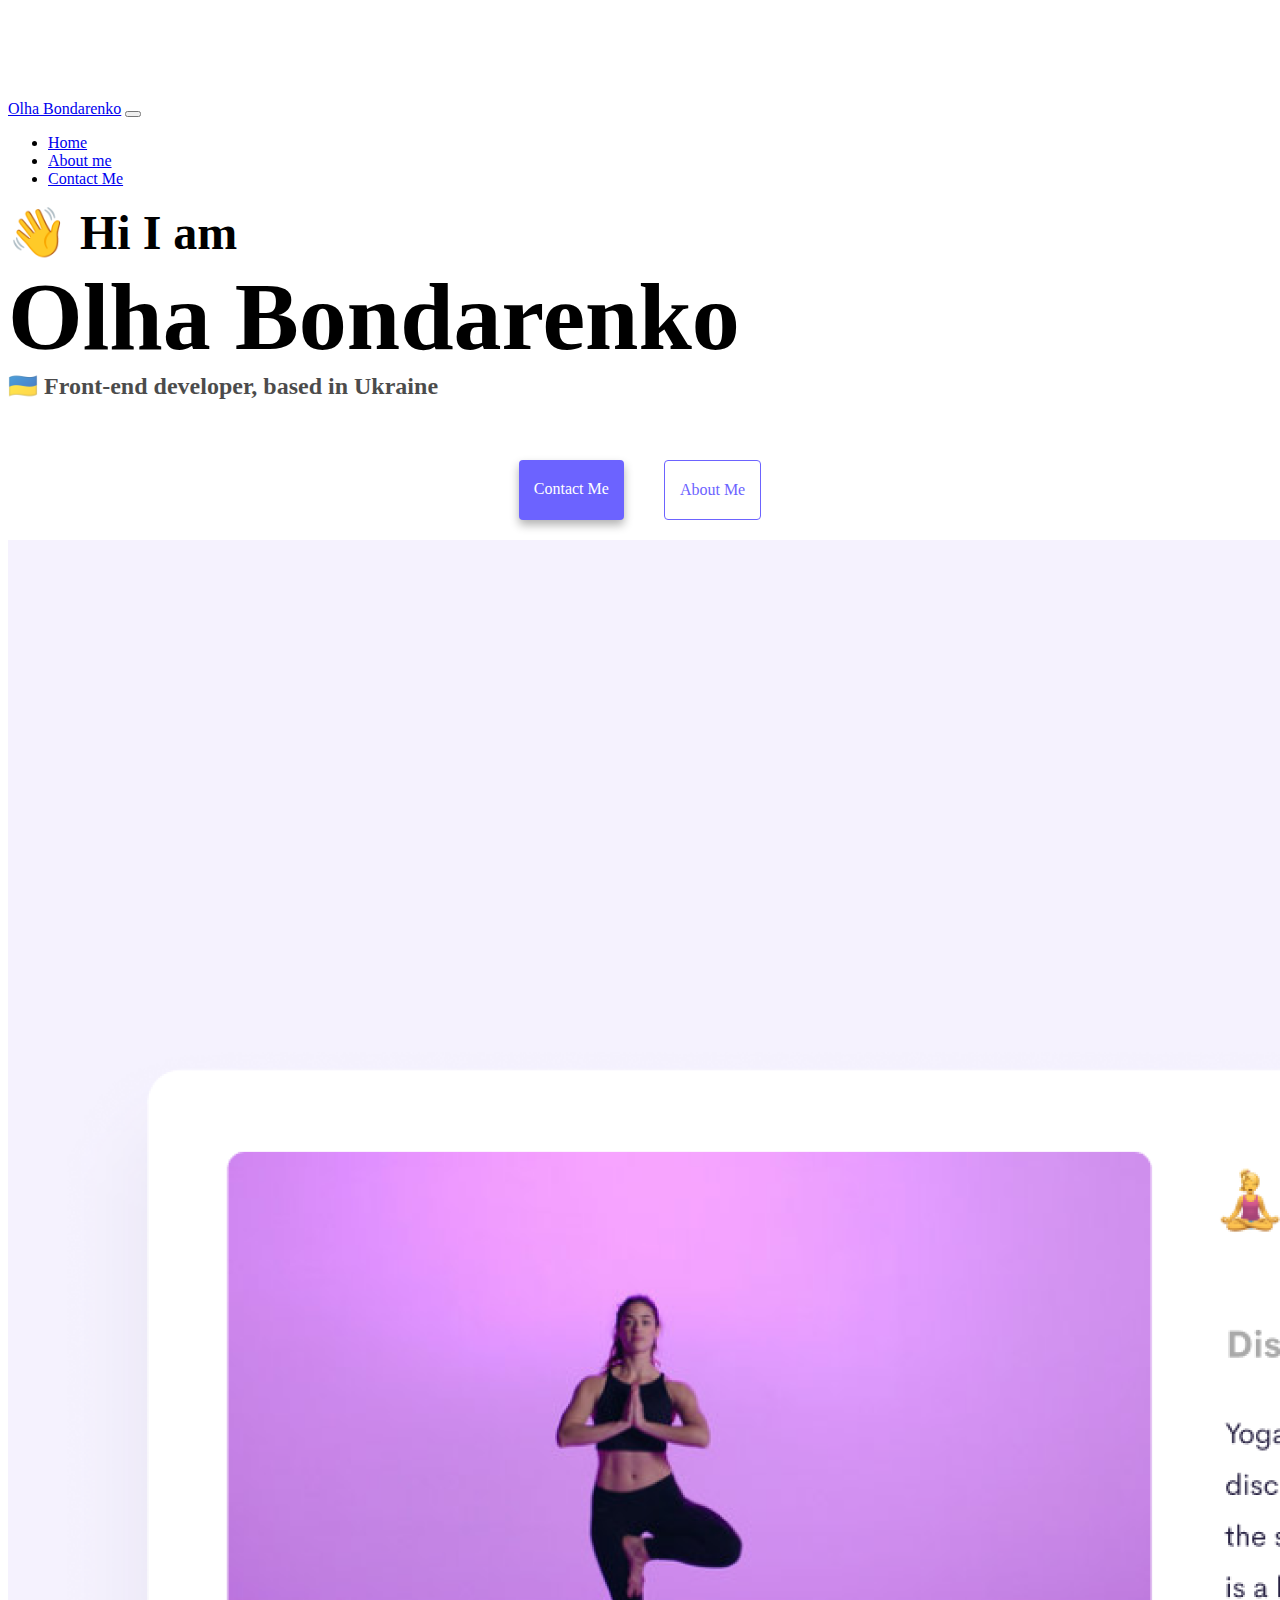
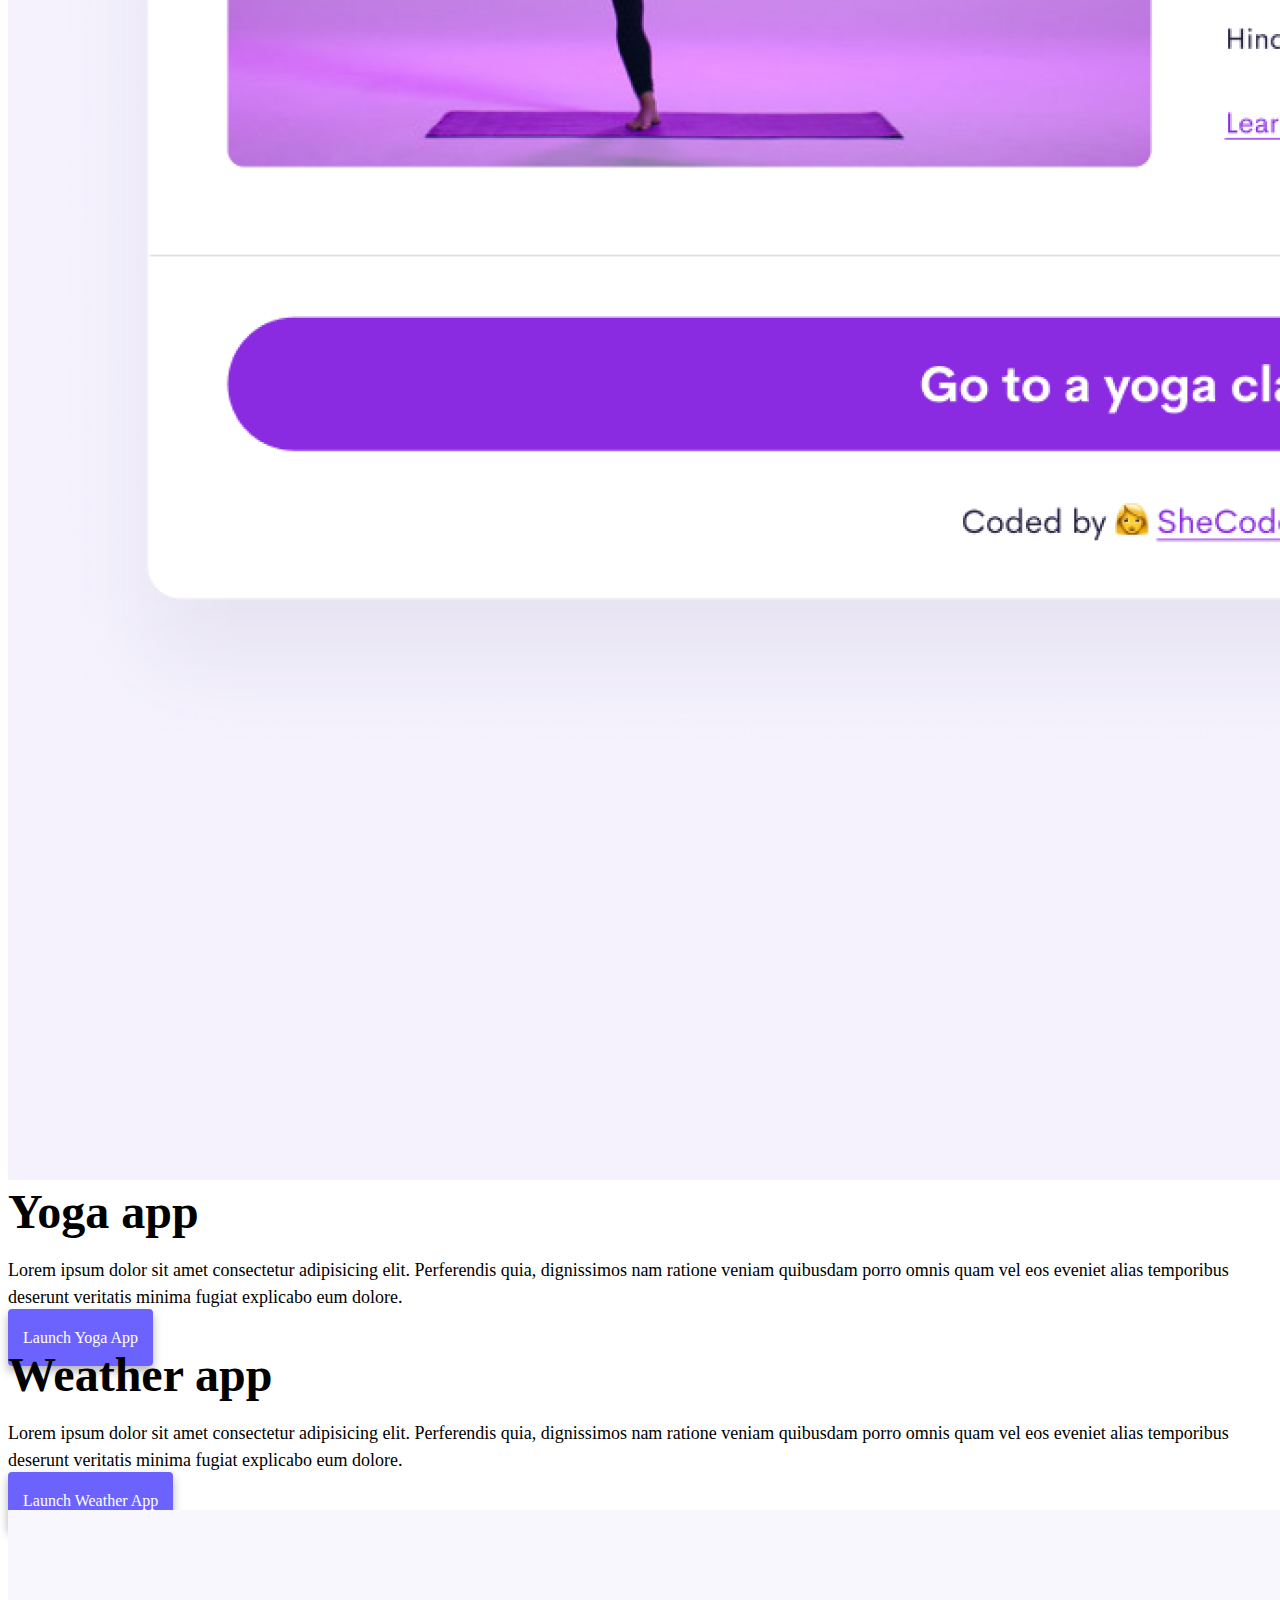
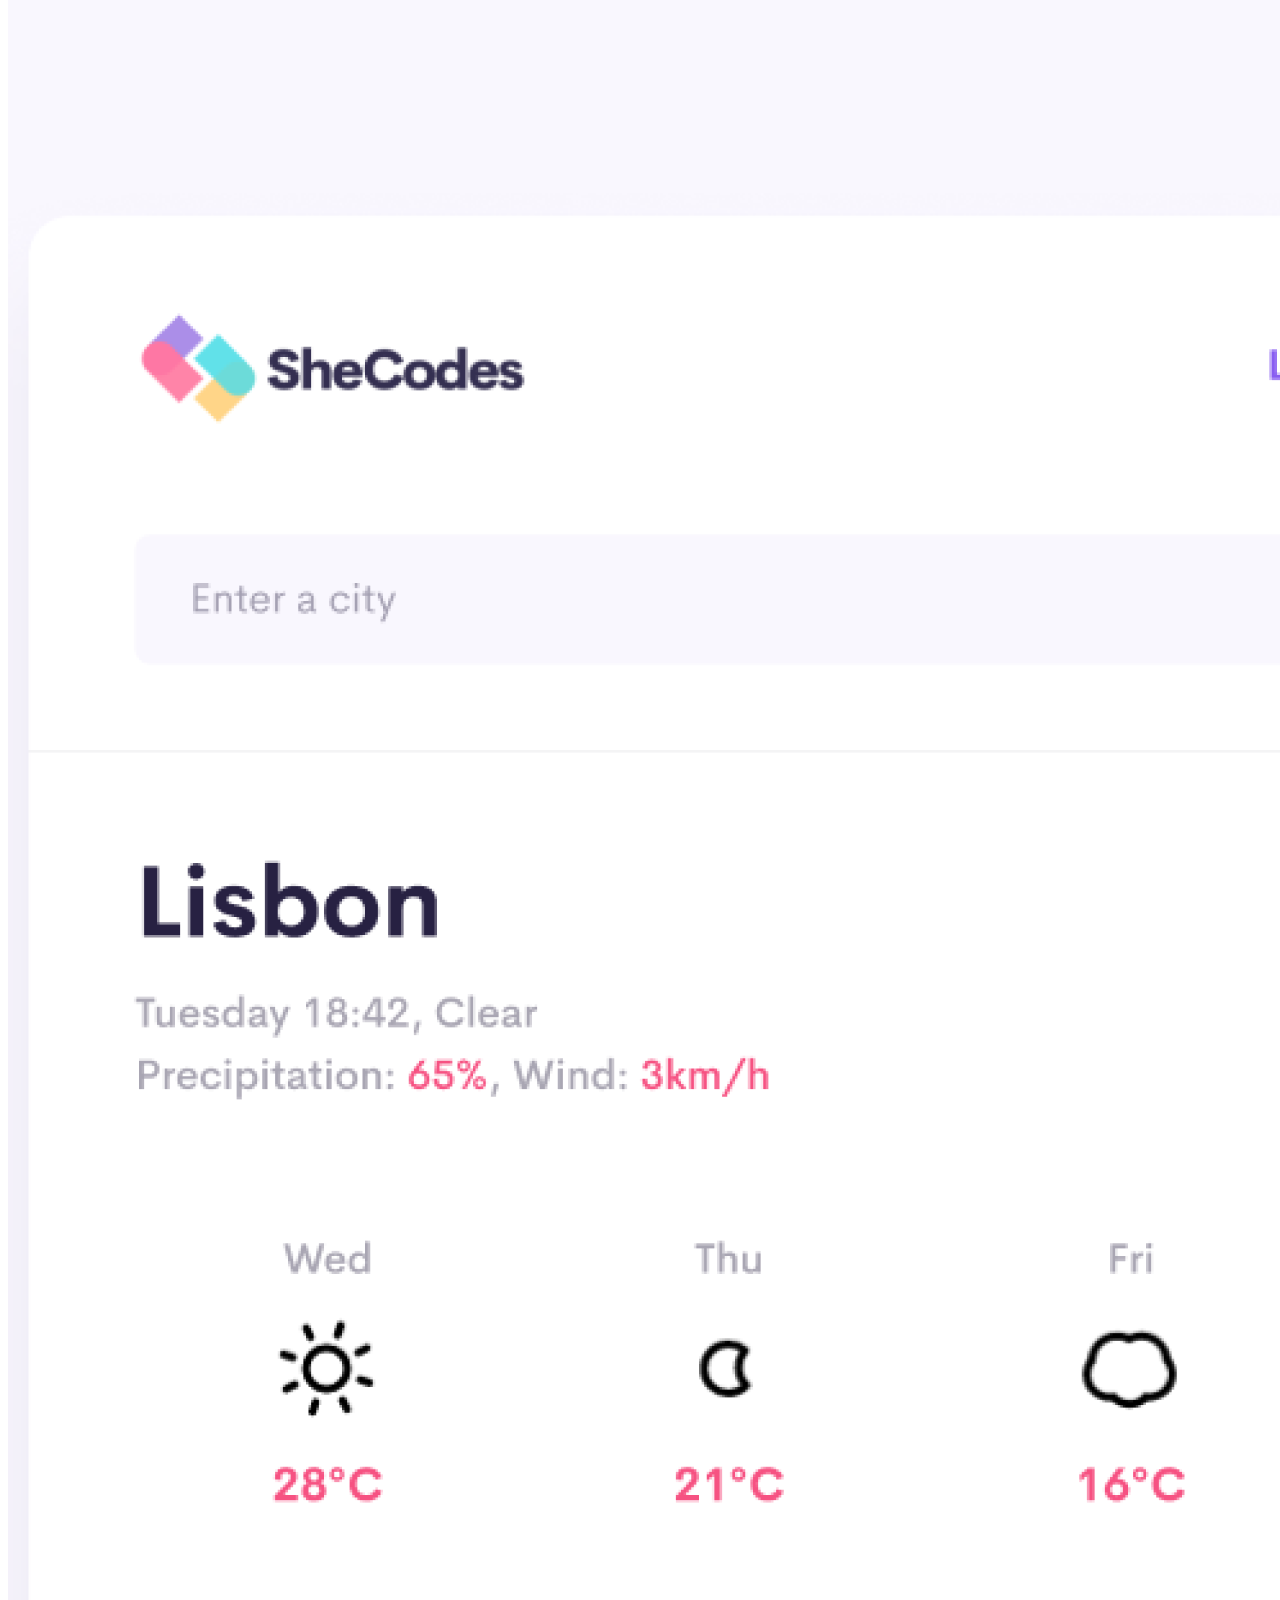
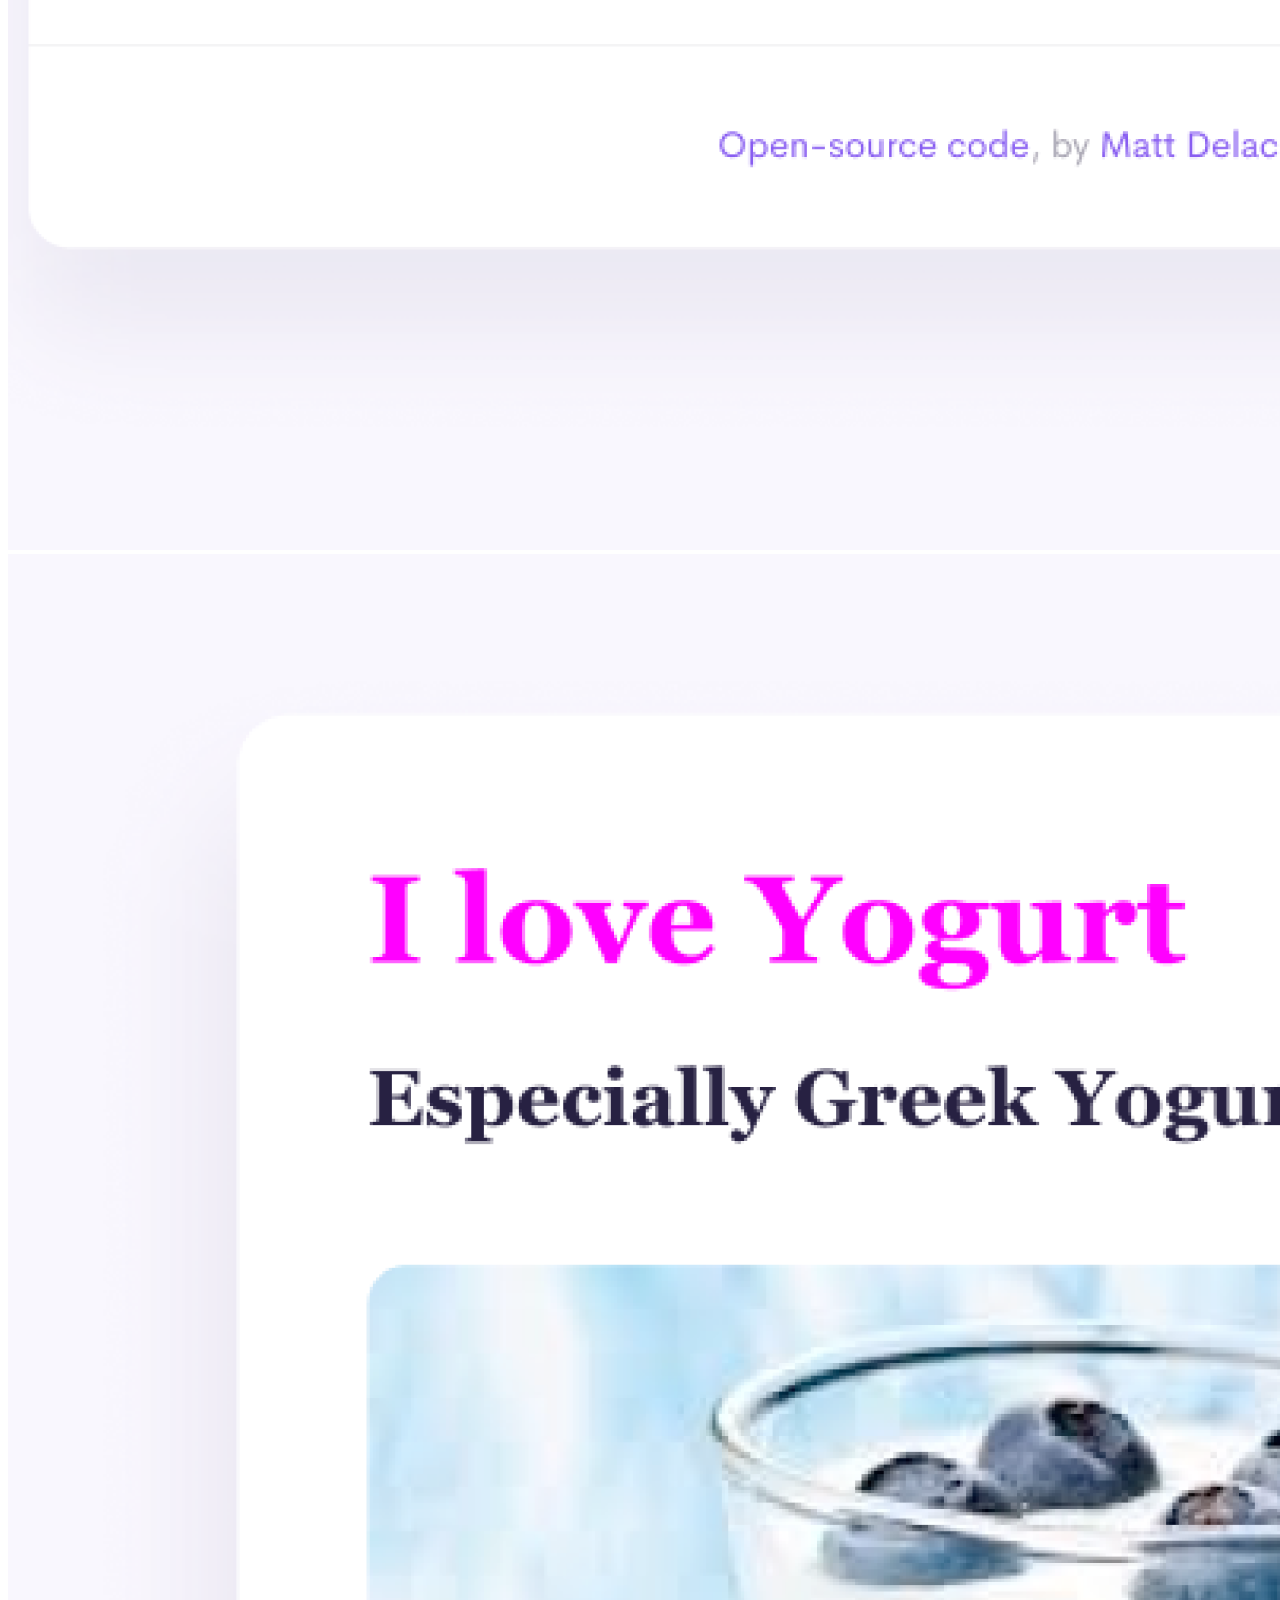
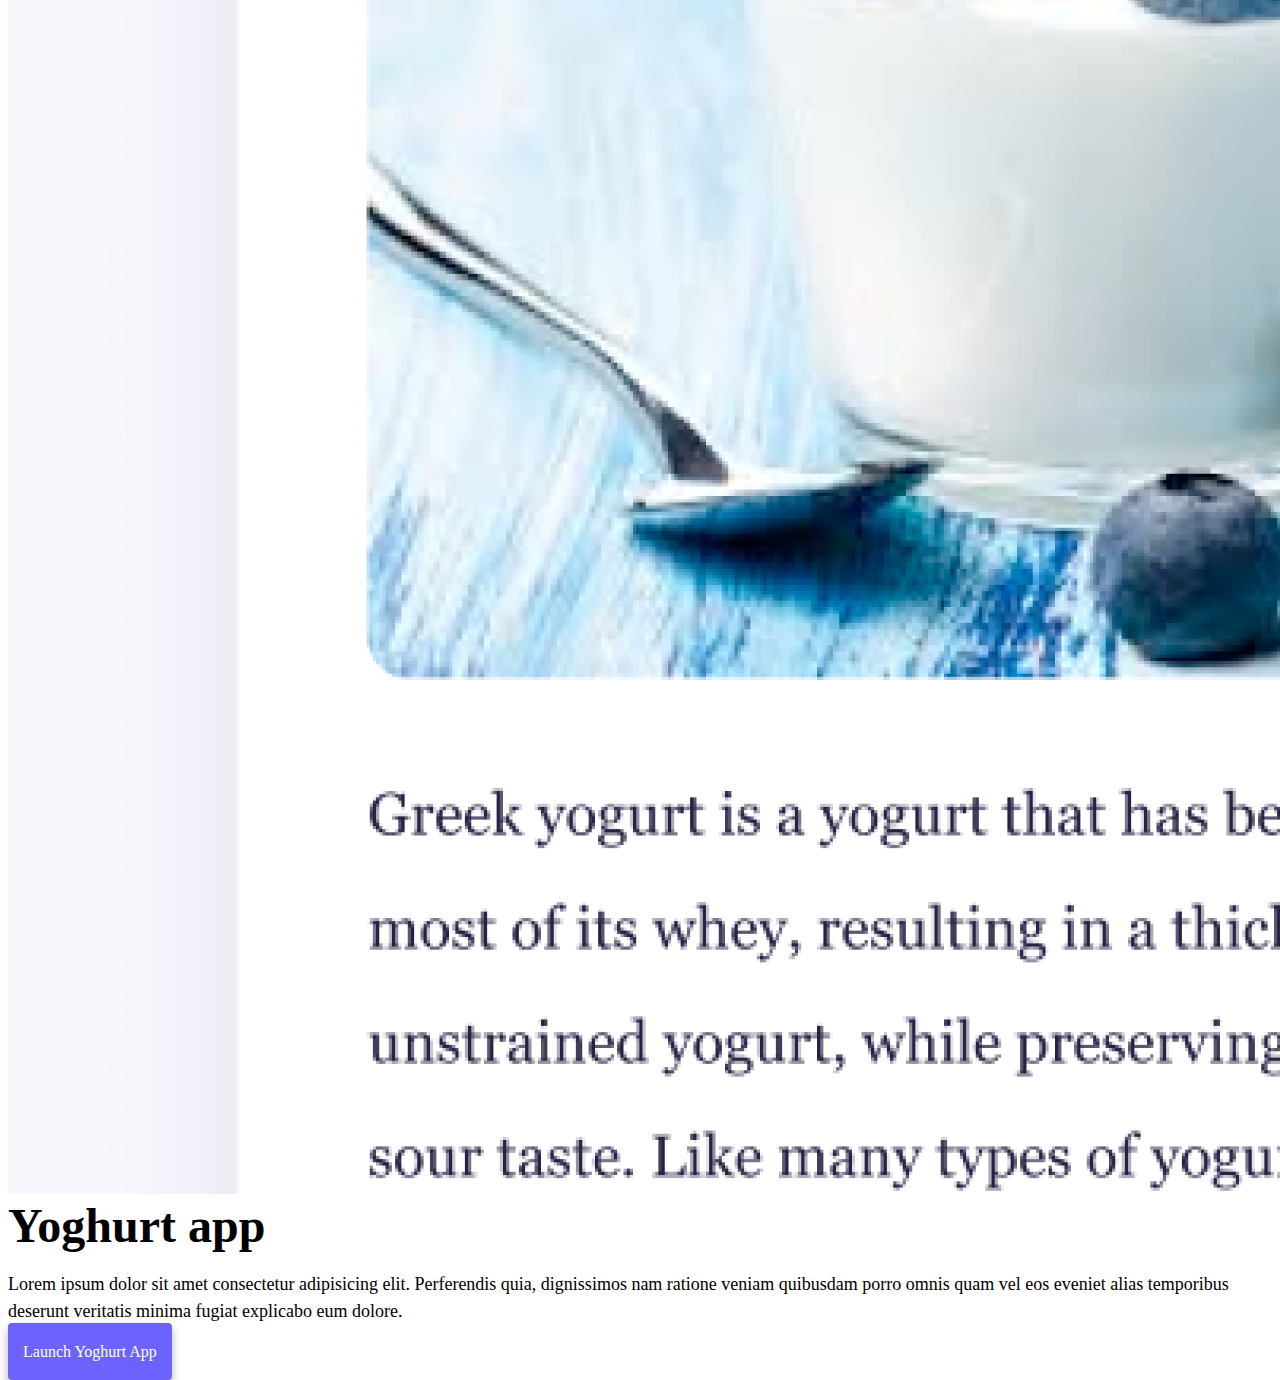
<file: index.html>
<!DOCTYPE html>
<html lang="en">
  <head>
    <meta charset="UTF-8" />
    <meta http-equiv="X-UA-Compatible" content="IE=edge" />
    <meta
      name="description"
      content="Landing page of front-end developer Olha Bondarenko"
    />
    <link
      href="https://cdn.jsdelivr.net/npm/bootstrap@5.3.0-alpha2/dist/css/bootstrap.min.css"
      rel="stylesheet"
      integrity="sha384-aFq/bzH65dt+w6FI2ooMVUpc+21e0SRygnTpmBvdBgSdnuTN7QbdgL+OapgHtvPp"
      crossorigin="anonymous"
    />
    <script
      src="https://cdn.jsdelivr.net/npm/bootstrap@5.3.0-alpha2/dist/js/bootstrap.bundle.min.js"
      integrity="sha384-qKXV1j0HvMUeCBQ+QVp7JcfGl760yU08IQ+GpUo5hlbpg51QRiuqHAJz8+BrxE/N"
      crossorigin="anonymous"
    ></script>
    <meta name="viewport" content="width=device-width, initial-scale=1.0" />
    <title>Olha Bondarenko</title>
    <link rel="stylesheet" href="style.css" />
  </head>
  <body>
    <nav class="navbar fixed-top navbar-expand-lg bg-body-tertiary">
      <div class="container-fluid">
        <a class="navbar-brand" href="#">Olha Bondarenko</a>
        <button
          class="navbar-toggler"
          type="button"
          data-bs-toggle="collapse"
          data-bs-target="#navbarNav"
          aria-controls="navbarNav"
          aria-expanded="false"
          aria-label="Toggle navigation"
        >
          <span class="navbar-toggler-icon"></span>
        </button>
        <div class="collapse navbar-collapse" id="navbarNav">
          <ul class="navbar-nav">
            <li class="nav-item">
              <a class="nav-link" aria-current="page" href="index.html">Home</a>
            </li>
            <li class="nav-item">
              <a class="nav-link active" href="about.html">About me</a>
            </li>
            <li class="nav-item">
              <a class="nav-link" href="about.html#contact">Contact Me</a>
            </li>
          </ul>
        </div>
      </div>
    </nav>
    <h2 class="text-center mt-5">👋 Hi I am</h2>
    <h1 class="text-center">Olha Bondarenko</h1>
    <h3 class="text-center">🇺🇦 Front-end developer, based in Ukraine</h3>
    <div class="navigation-links mb-5">
      <a href="about.html#contact" class="contact-link">Contact me</a>
      <a href="about.html" class="about-link">About me</a>
    </div>
    <div class="container">
      <div class="row mt-5">
        <div class="col-md-6">
          <img
            src="images/yoga.png"
            class="img-fluid rounded"
            alt="yoga-app image"
          />
        </div>
        <div class="col-md-6">
          <h2 class="mb-3">Yoga app</h2>
          <p>
            Lorem ipsum dolor sit amet consectetur adipisicing elit. Perferendis
            quia, dignissimos nam ratione veniam quibusdam porro omnis quam vel
            eos eveniet alias temporibus deserunt veritatis minima fugiat
            explicabo eum dolore.
          </p>
          <div class="mt-5">
            <a href="#" class="primary-link">Launch Yoga App</a>
          </div>
        </div>
      </div>
      <div class="row mt-5">
        <div class="col-md-6">
          <h2 class="mb-3">Weather app</h2>
          <p>
            Lorem ipsum dolor sit amet consectetur adipisicing elit. Perferendis
            quia, dignissimos nam ratione veniam quibusdam porro omnis quam vel
            eos eveniet alias temporibus deserunt veritatis minima fugiat
            explicabo eum dolore.
          </p>
          <div class="mb-5 mt-5">
            <a href="#" class="primary-link">Launch Weather App</a>
          </div>
        </div>
        <div class="col-md-6">
          <img
            src="images/weather.png"
            class="img-fluid rounded"
            alt="weather-app image"
          />
        </div>
      </div>
      <div class="row mt-5">
        <div class="col-md-6">
          <img
            src="images/yogurt.png"
            class="img-fluid rounded"
            alt="yoghurt-app image"
          />
        </div>
        <div class="col-md-6">
          <h2 class="mb-3">Yoghurt app</h2>
          <p>
            Lorem ipsum dolor sit amet consectetur adipisicing elit. Perferendis
            quia, dignissimos nam ratione veniam quibusdam porro omnis quam vel
            eos eveniet alias temporibus deserunt veritatis minima fugiat
            explicabo eum dolore.
          </p>
          <div class="mt-5">
            <a href="#" class="primary-link">Launch Yoghurt App</a>
          </div>
        </div>
      </div>
    </div>
  </body>
</html>
</file>
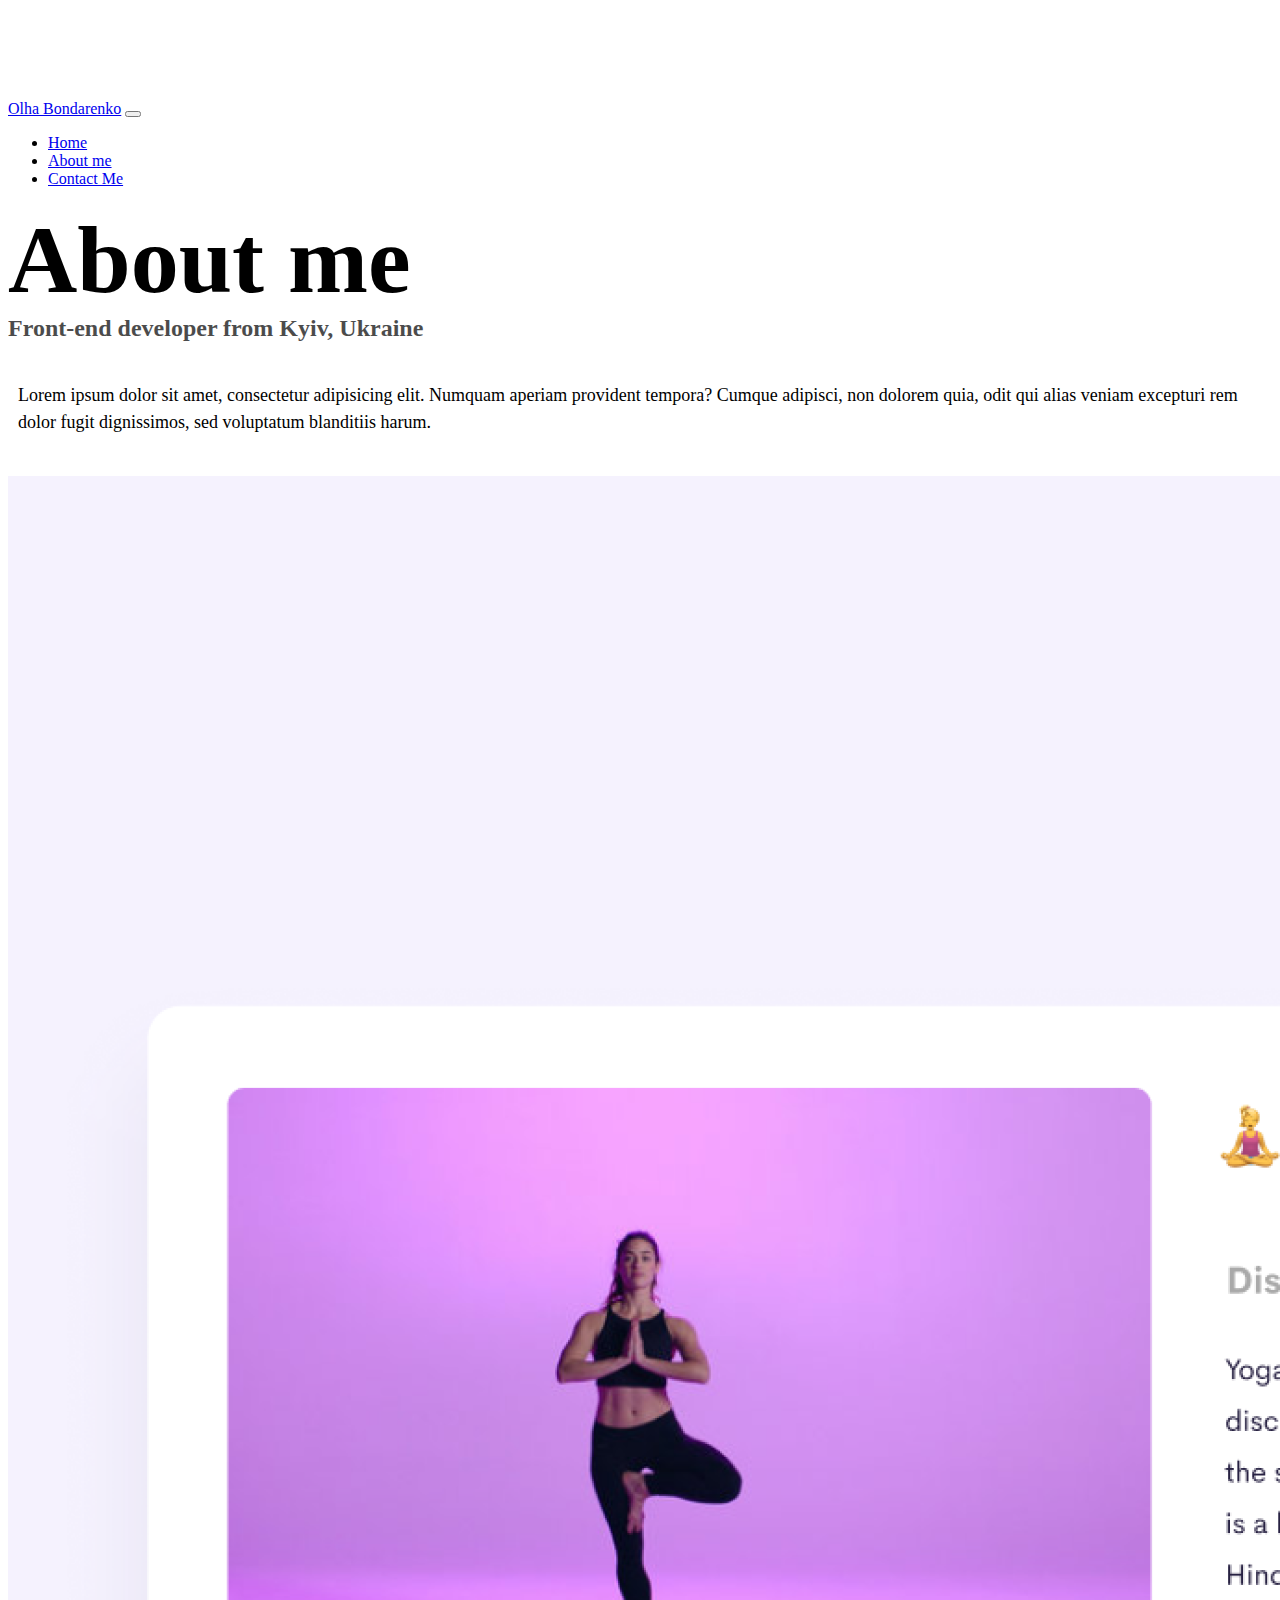
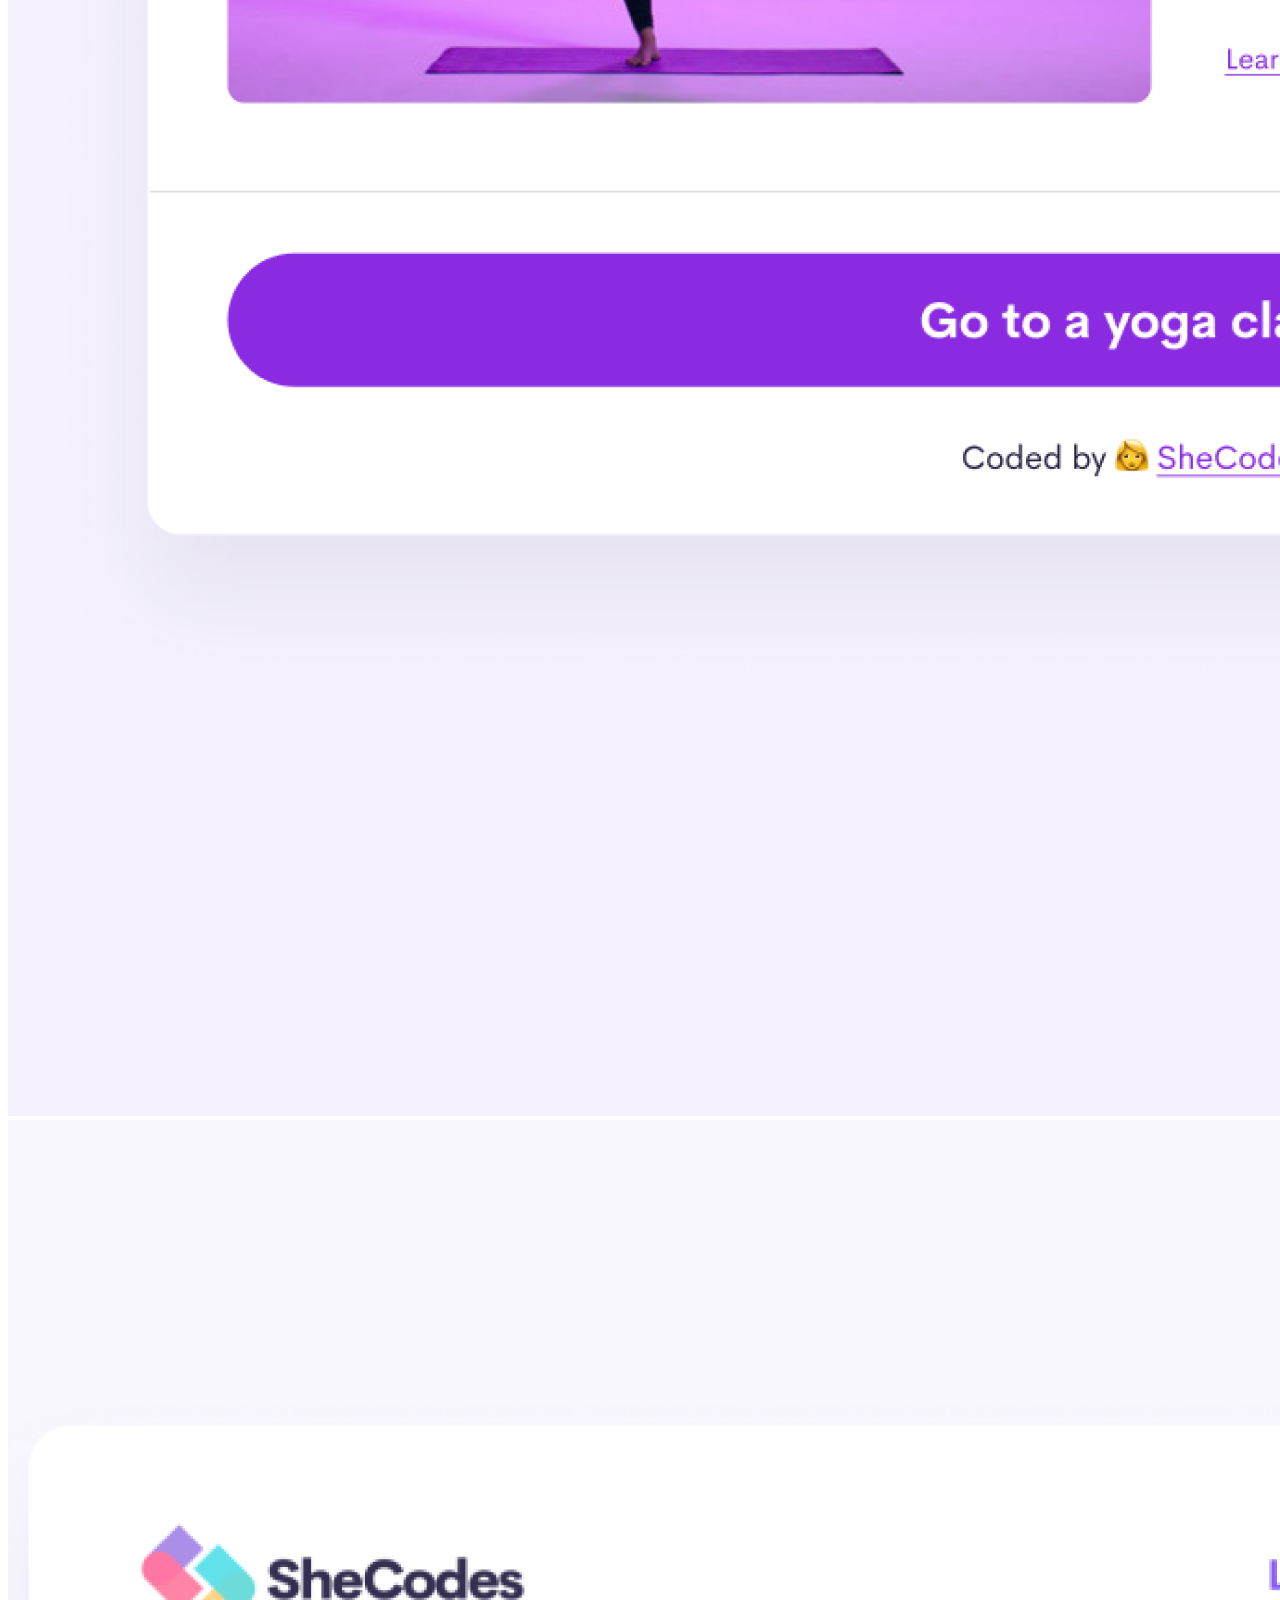
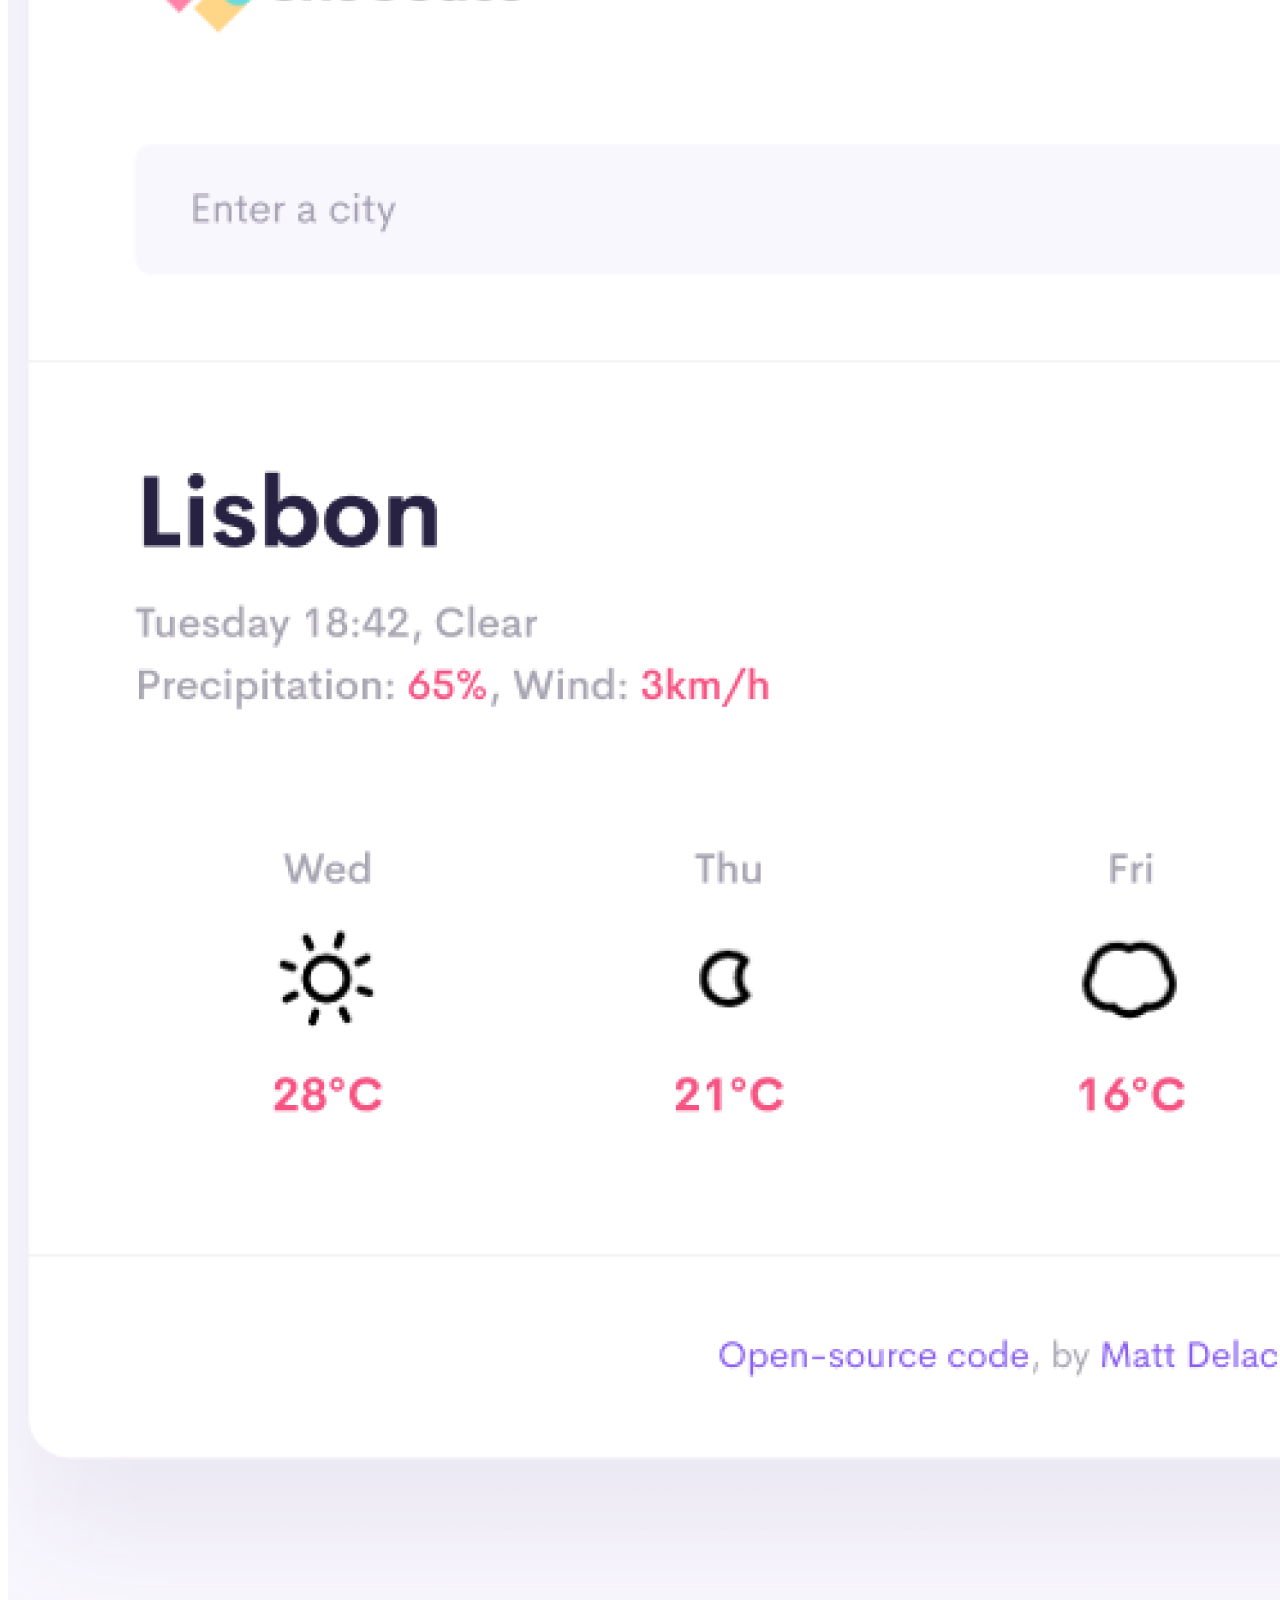
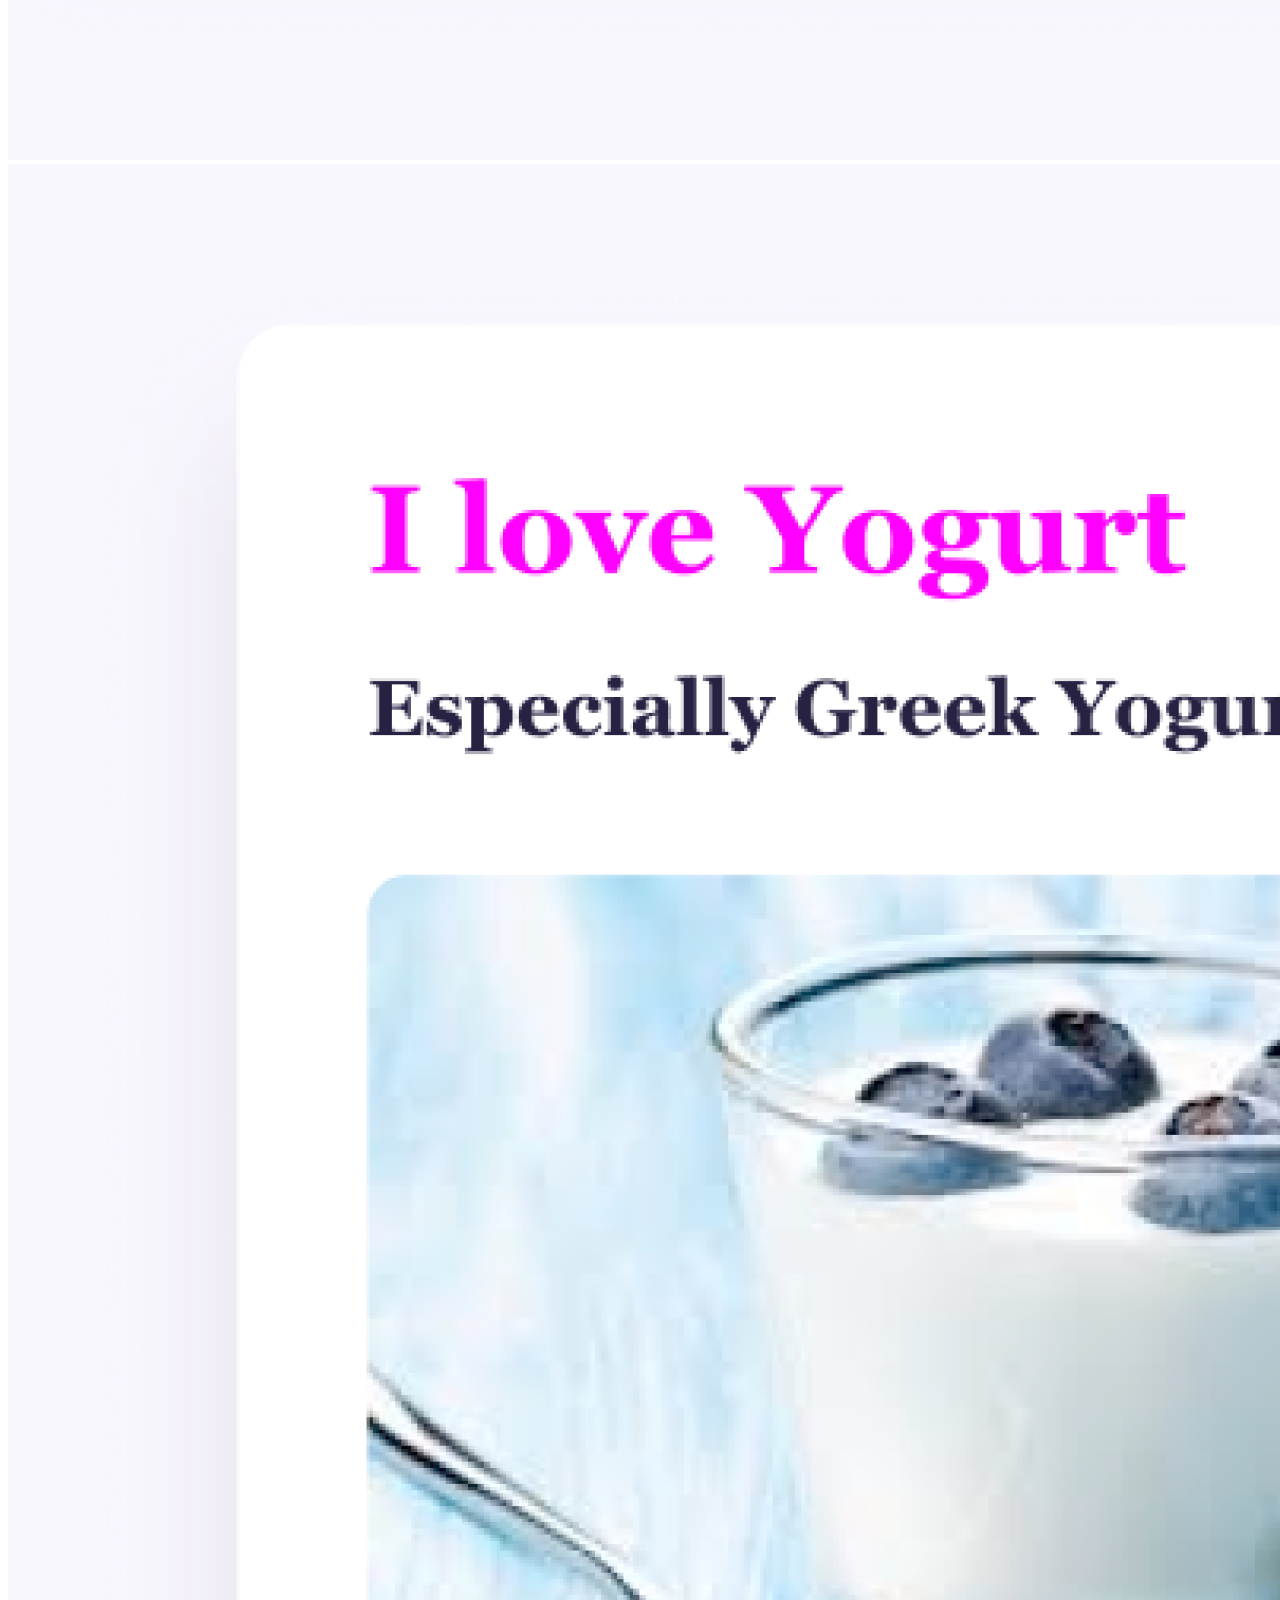
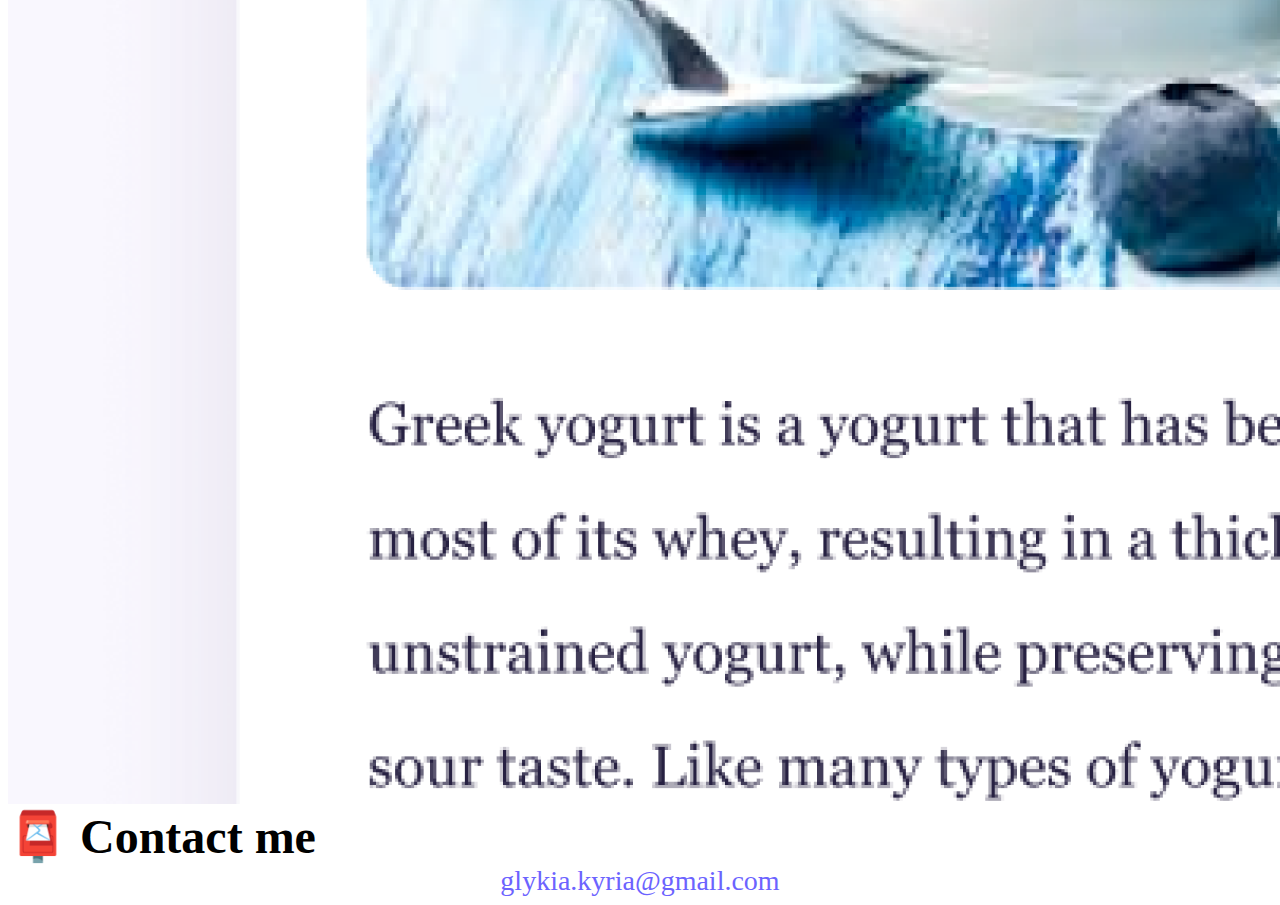
<file: about.html>
<!DOCTYPE html>
<html lang="en">
  <head>
    <meta charset="UTF-8" />
    <meta http-equiv="X-UA-Compatible" content="IE=edge" />
    <meta name="viewport" content="width=device-width, initial-scale=1.0" />
    <meta
      name="description"
      content="About page of front-end developer Olha Bondarenko"
    />
    <link rel="stylesheet" href="style.css" />
    <link
      href="https://cdn.jsdelivr.net/npm/bootstrap@5.3.0-alpha2/dist/css/bootstrap.min.css"
      rel="stylesheet"
      integrity="sha384-aFq/bzH65dt+w6FI2ooMVUpc+21e0SRygnTpmBvdBgSdnuTN7QbdgL+OapgHtvPp"
      crossorigin="anonymous"
    />
    <script
      src="https://cdn.jsdelivr.net/npm/bootstrap@5.3.0-alpha2/dist/js/bootstrap.bundle.min.js"
      integrity="sha384-qKXV1j0HvMUeCBQ+QVp7JcfGl760yU08IQ+GpUo5hlbpg51QRiuqHAJz8+BrxE/N"
      crossorigin="anonymous"
    ></script>
    <title>About Olha Bondarenko</title>
  </head>
  <body>
    <nav class="navbar fixed-top navbar-expand-lg bg-body-tertiary">
      <div class="container-fluid">
        <a class="navbar-brand" href="#">Olha Bondarenko</a>
        <button
          class="navbar-toggler"
          type="button"
          data-bs-toggle="collapse"
          data-bs-target="#navbarNav"
          aria-controls="navbarNav"
          aria-expanded="false"
          aria-label="Toggle navigation"
        >
          <span class="navbar-toggler-icon"></span>
        </button>
        <div class="collapse navbar-collapse" id="navbarNav">
          <ul class="navbar-nav">
            <li class="nav-item">
              <a class="nav-link" aria-current="page" href="index.html">Home</a>
            </li>
            <li class="nav-item">
              <a class="nav-link active" href="about.html">About me</a>
            </li>
            <li class="nav-item">
              <a class="nav-link" href="about.html#contact">Contact Me</a>
            </li>
          </ul>
        </div>
      </div>
    </nav>
    <h1 class="text-center mt-5 pt-5">About me</h1>
    <h3 class="text-center">Front-end developer from Kyiv, Ukraine</h3>
    <div class="about-paragraphs">
      <p class="text-center">
        Lorem ipsum dolor sit amet, consectetur adipisicing elit. Numquam
        aperiam provident tempora? Cumque adipisci, non dolorem quia, odit qui
        alias veniam excepturi rem dolor fugit dignissimos, sed voluptatum
        blanditiis harum.
      </p>
    </div>
    <div class="container">
      <div class="row">
        <div class="col-sm-4">
          <img
            src="images/yoga.png"
            class="img-fluid p-2 shadow rounded"
            alt="yoga-app image"
          />
        </div>
        <div class="col-sm-4">
          <img
            src="images/weather.png"
            class="img-fluid p-2 shadow rounded"
            alt="weather-app image"
          />
        </div>
        <div class="col-sm-4">
          <img
            src="images/yogurt.png"
            class="img-fluid p-2 shadow rounded"
            alt="yoghurt-app image"
          />
        </div>
      </div>
    </div>
    <div id="contact" class="mt-5">
      <h2 class="text-center">📮 Contact me</h2>
      <a href="mailto:glykia.kyria@gmail.com" class="email-link">
        glykia.kyria@gmail.com
      </a>
    </div>
  </body>
</html>
</file>
<file: style.css>
:root {
  --primary-color: #6c63ff;
  --secondary-color: #f5f2fe;
  --box-shadow: 0 5px 10px rgba(0, 0, 0, 0.3);
}
body {
  margin-top: 100px;
}
h1,
h2,
h3 {
  margin: 0;
}

h1 {
  font-size: 96px;
}

h2 {
  font-size: 48px;
}

h3 {
  font-size: 24px;
  opacity: 0.7;
}

p {
  font-size: 18px;
  line-height: 1.5;
}

.navigation-links {
  display: flex;
  margin-top: 40px;
  justify-content: center;
}

.navigation-links a {
  margin: 20px;
  border-radius: 4px;
  padding: 20px 15px;
  text-decoration: none;
  text-transform: capitalize;
}

.contact-link {
  background: var(--primary-color);
  box-shadow: var(--box-shadow);
  color: white;
}

.about-link {
  color: var(--primary-color);
  border: 1px solid var(--primary-color);
}

.homepage-link {
  color: var(--primary-color);
  text-align: center;
  display: block;
}

.about-paragraphs {
  display: flex;
  margin: 30px 0;
}

.about-paragraphs p {
  margin: 10px;
}

.email-link {
  display: flex;
  justify-content: center;
  color: var(--primary-color);
  font-size: 28px;
  text-decoration: none;
}

.email-link:hover {
  text-decoration: underline;
}
.primary-link {
  border-radius: 4px;
  padding: 20px 15px;
  text-decoration: none;
  text-transform: capitalize;
  background: var(--primary-color);
  box-shadow: var(--box-shadow);
  color: white;
}
</file>
